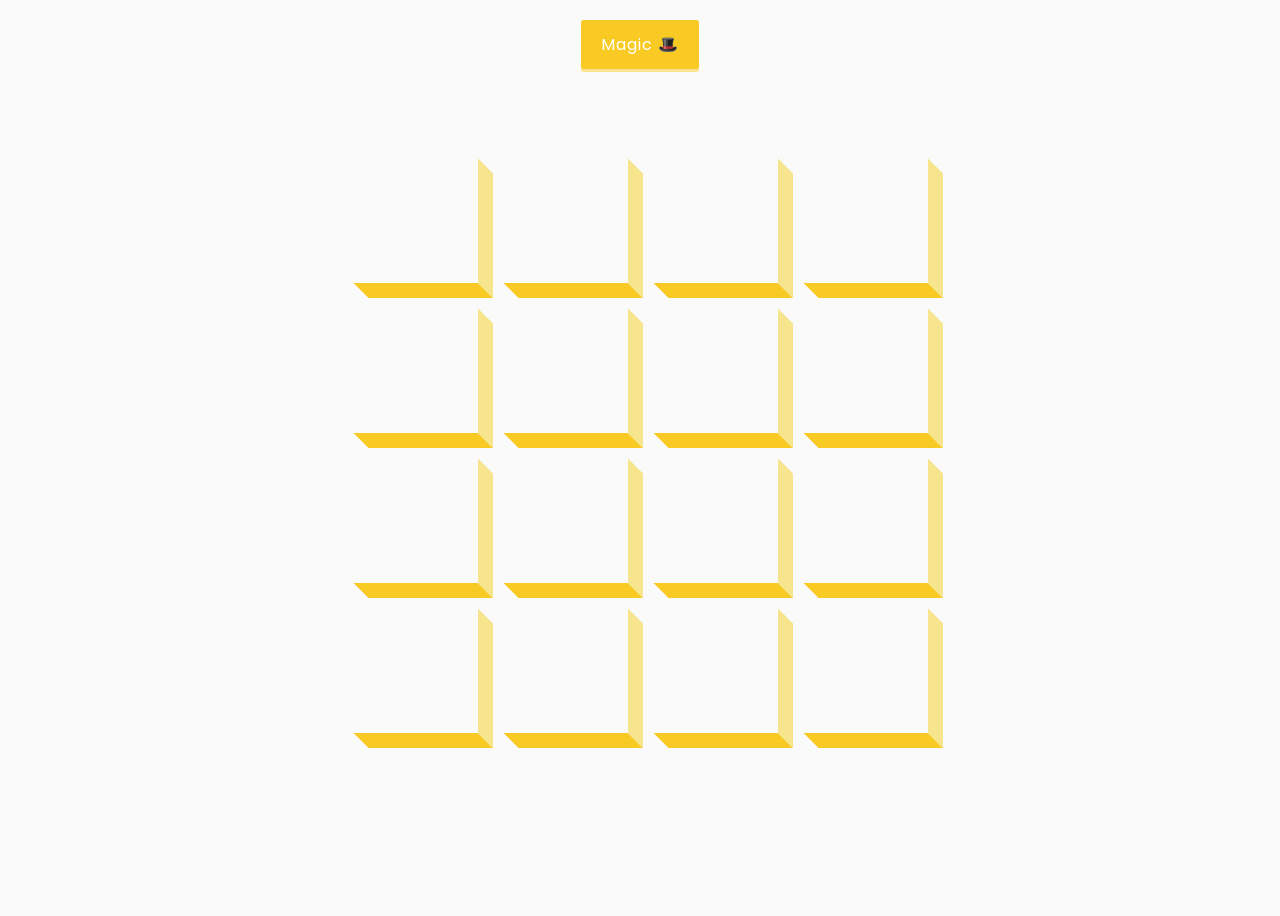
<file: projects/3d-boxes-background/index.html>
<!DOCTYPE html>
<html lang="en">
  <head>
    <meta charset="UTF-8" />
    <meta name="viewport" content="width=device-width, initial-scale=1.0" />
    <link
      rel="stylesheet"
      href="https://cdnjs.cloudflare.com/ajax/libs/font-awesome/5.14.0/css/all.min.css"
      integrity="sha512-1PKOgIY59xJ8Co8+NE6FZ+LOAZKjy+KY8iq0G4B3CyeY6wYHN3yt9PW0XpSriVlkMXe40PTKnXrLnZ9+fkDaog=="
      crossorigin="anonymous"
    />
    <link rel="stylesheet" href="style.css" />
    <title>3D Boxes Background</title>
  </head>
  <body>
    <button id="btn" class="magic">Magic 🎩</button>
    <div id="boxes" class="boxes big"></div>
    <script src="script.js"></script>
  </body>
</html>
</file>
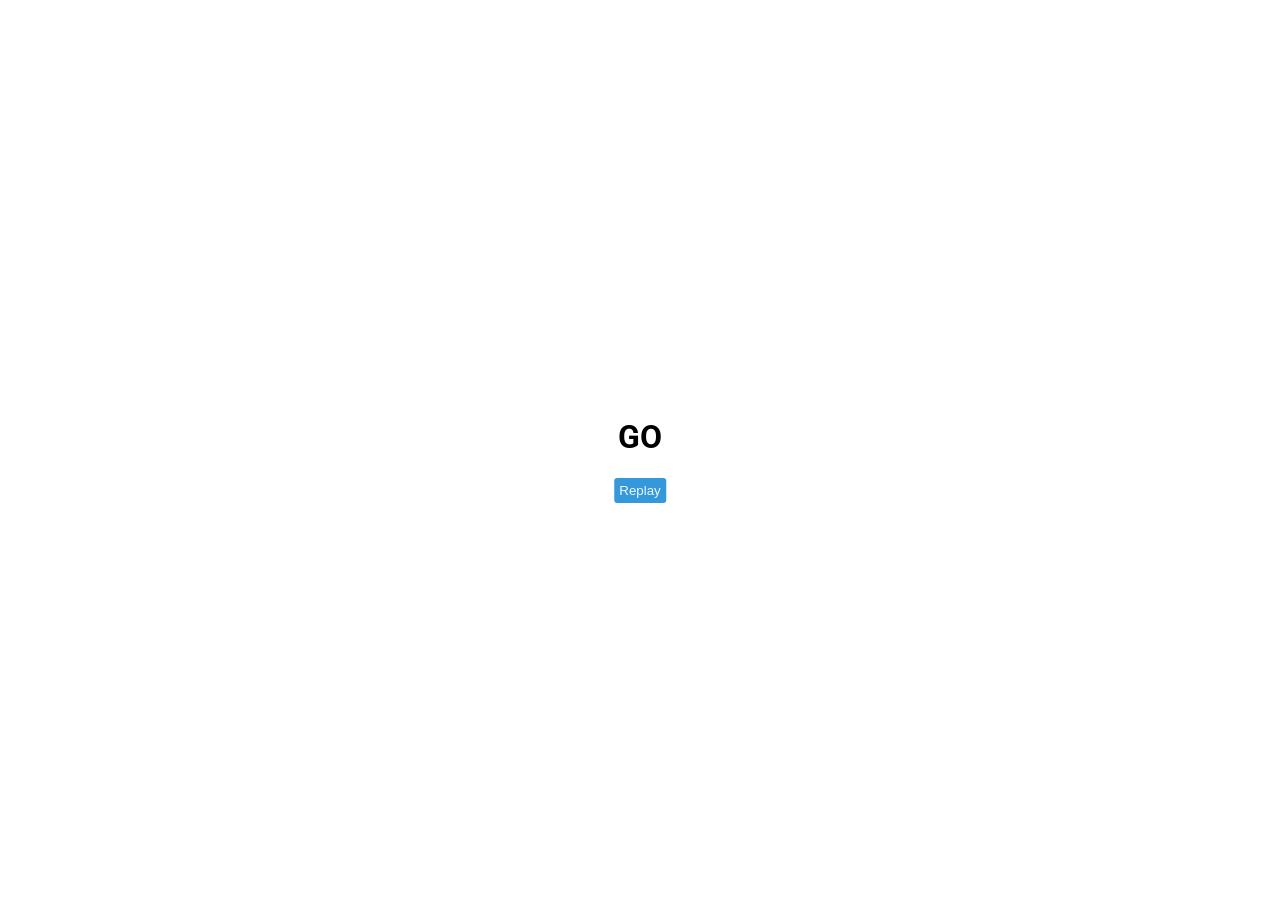
<file: projects/animated-countdown/index.html>
<!DOCTYPE html>
<html lang="en">
  <head>
    <meta charset="UTF-8" />
    <meta name="viewport" content="width=device-width, initial-scale=1.0" />
    <link rel="stylesheet" href="style.css" />
    <title>Animated Countdown</title>
  </head>
  <body>
    <div class="counter">
      <div class="nums">
        <span class="in">3</span>
        <span>2</span>
        <span>1</span>
        <span>0</span>
      </div>
      <h4>Get Ready</h4>
    </div>

    <div class="final">
      <h1>GO</h1>
      <button id="replay">
        <span>Replay</span>
      </button>
    </div>
    <script src="script.js"></script>
  </body>
</html>
</file>
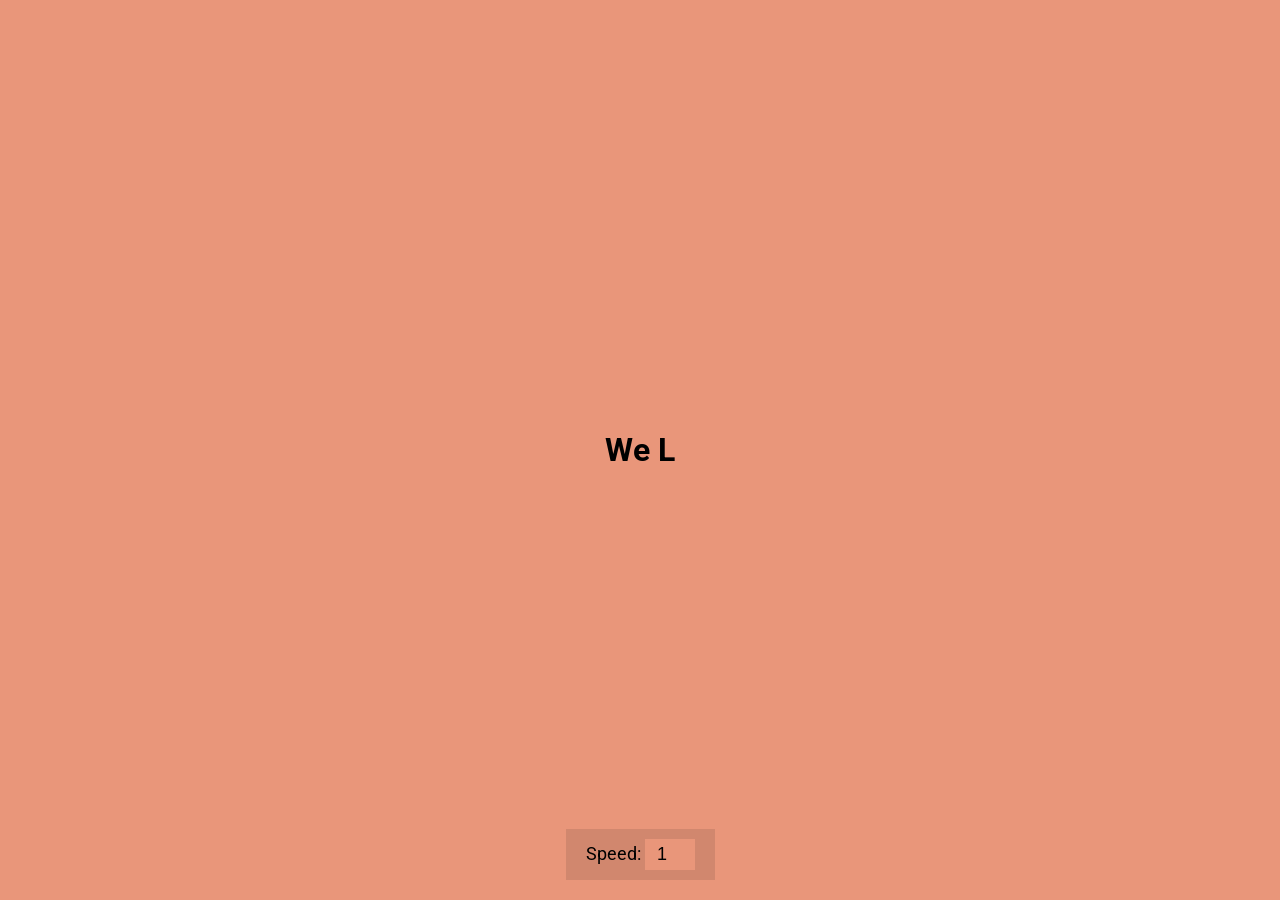
<file: projects/auto-text-effect/index.html>
<!DOCTYPE html>
<html lang="en">
  <head>
    <meta charset="UTF-8" />
    <meta name="viewport" content="width=device-width, initial-scale=1.0" />
    <link rel="stylesheet" href="style.css" />
    <title>Auto Text Effect</title>
  </head>
  <body>
    <h1 id="text">Starting...</h1>

    <div>
      <label for="speed">Speed:</label>
      <input type="number" name="speed" id="speed" value="1" min="1" max="10" step="1">
    </div>

    <script src="script.js"></script>
  </body>
</html>
</file>
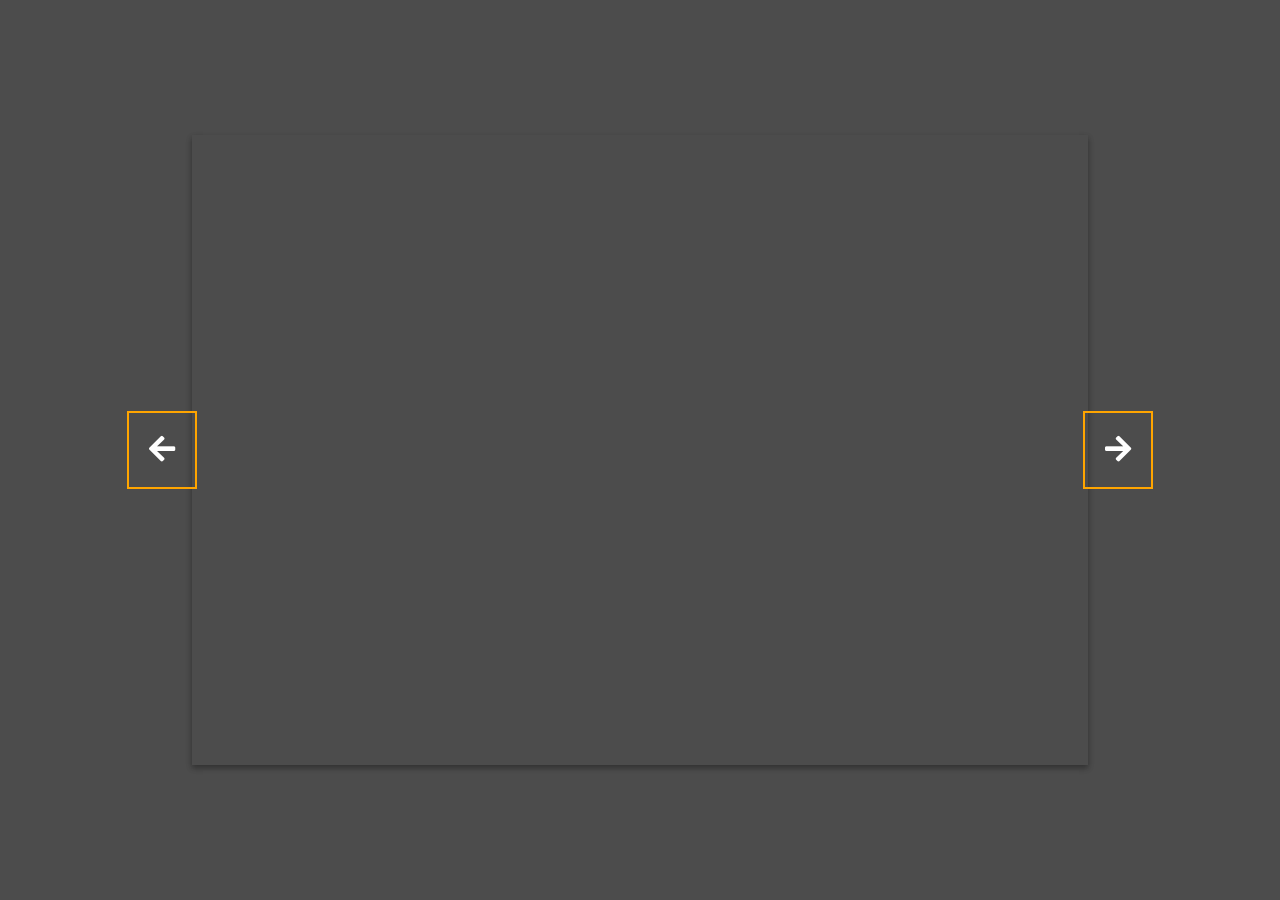
<file: projects/background-slider/index.html>
<!DOCTYPE html>
<html lang="en">
  <head>
    <meta charset="UTF-8" />
    <meta name="viewport" content="width=device-width, initial-scale=1.0" />
    <link
      rel="stylesheet"
      href="https://cdnjs.cloudflare.com/ajax/libs/font-awesome/5.14.0/css/all.min.css"
      integrity="sha512-1PKOgIY59xJ8Co8+NE6FZ+LOAZKjy+KY8iq0G4B3CyeY6wYHN3yt9PW0XpSriVlkMXe40PTKnXrLnZ9+fkDaog=="
      crossorigin="anonymous"
    />
    <link rel="stylesheet" href="style.css" />
    <title>Background Slider</title>
  </head>
  <body>
    <div class="slider-container">
      <div
        class="slide active"
        style="
          background-image: url('https://images.unsplash.com/photo-1549880338-65ddcdfd017b?ixlib=rb-1.2.1&ixid=eyJhcHBfaWQiOjEyMDd9&auto=format&fit=crop&w=2100&q=80');
        "
      ></div>
      <div
        class="slide"
        style="
          background-image: url('https://images.unsplash.com/photo-1511593358241-7eea1f3c84e5?ixlib=rb-1.2.1&ixid=eyJhcHBfaWQiOjEyMDd9&auto=format&fit=crop&w=1934&q=80');
        "
      ></div>

      <div
        class="slide"
        style="
          background-image: url('https://images.unsplash.com/photo-1495467033336-2effd8753d51?ixlib=rb-1.2.1&ixid=eyJhcHBfaWQiOjEyMDd9&auto=format&fit=crop&w=2100&q=80');
        "
      ></div>

      <div
        class="slide"
        style="
          background-image: url('https://images.unsplash.com/photo-1522735338363-cc7313be0ae0?ixlib=rb-1.2.1&ixid=eyJhcHBfaWQiOjEyMDd9&auto=format&fit=crop&w=2689&q=80');
        "
      ></div>

      <div
        class="slide"
        style="
          background-image: url('https://images.unsplash.com/photo-1559087867-ce4c91325525?ixlib=rb-1.2.1&ixid=eyJhcHBfaWQiOjEyMDd9&auto=format&fit=crop&w=2100&q=80');
        "
      ></div>

      <button class="arrow left-arrow" id="left">
        <i class="fas fa-arrow-left"></i>
      </button>

      <button class="arrow right-arrow" id="right">
        <i class="fas fa-arrow-right"></i>
      </button>
    </div>
    <script src="script.js"></script>
  </body>
</html>
</file>
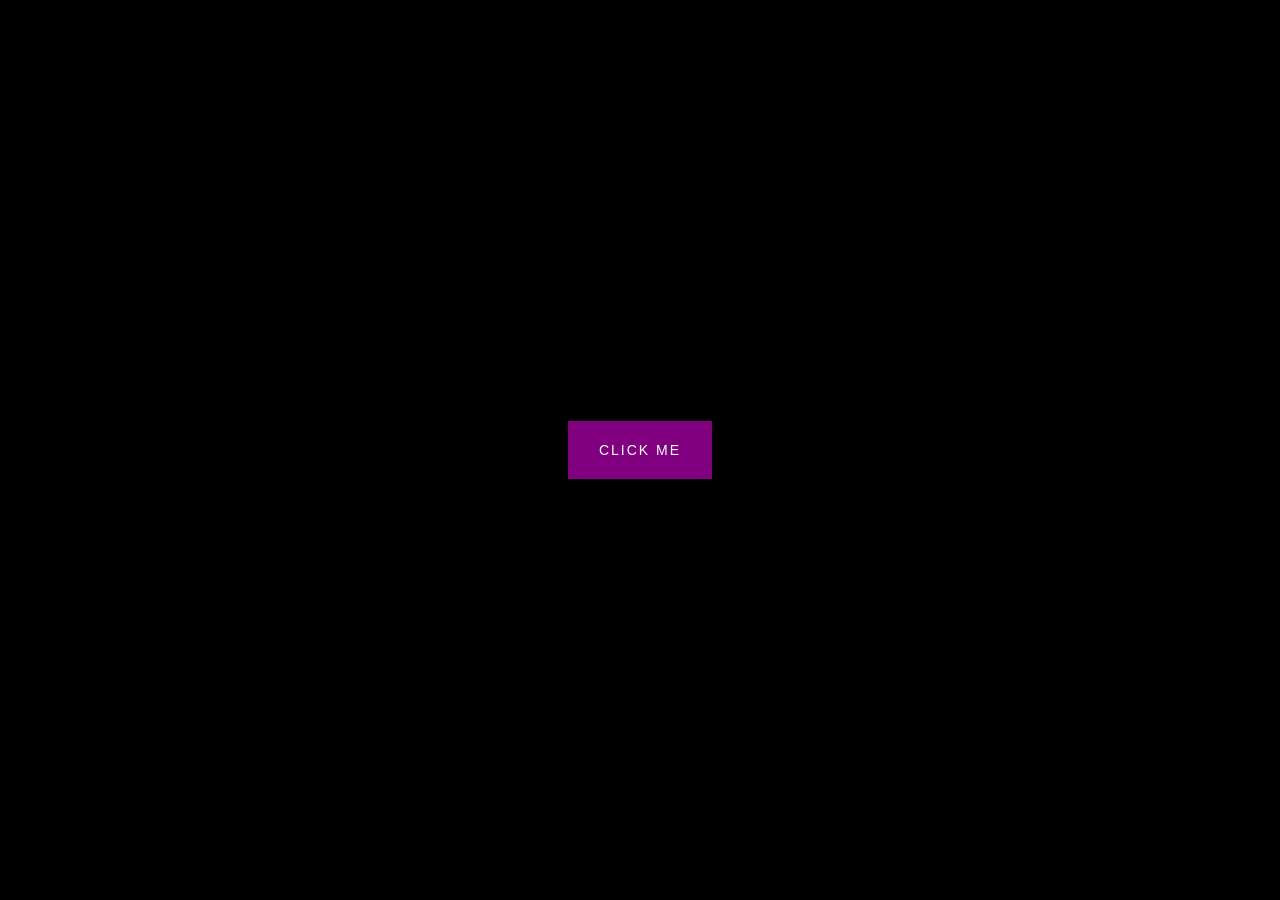
<file: projects/button-ripple-effect/index.html>
<!DOCTYPE html>
<html lang="en">
  <head>
    <meta charset="UTF-8" />
    <meta name="viewport" content="width=device-width, initial-scale=1.0" />
    <link rel="stylesheet" href="style.css" />
    <title>Button Ripple Effect</title>
  </head>
  <body>
    <button class="ripple">Click Me</button>
    <script src="script.js"></script>
  </body>
</html>
</file>
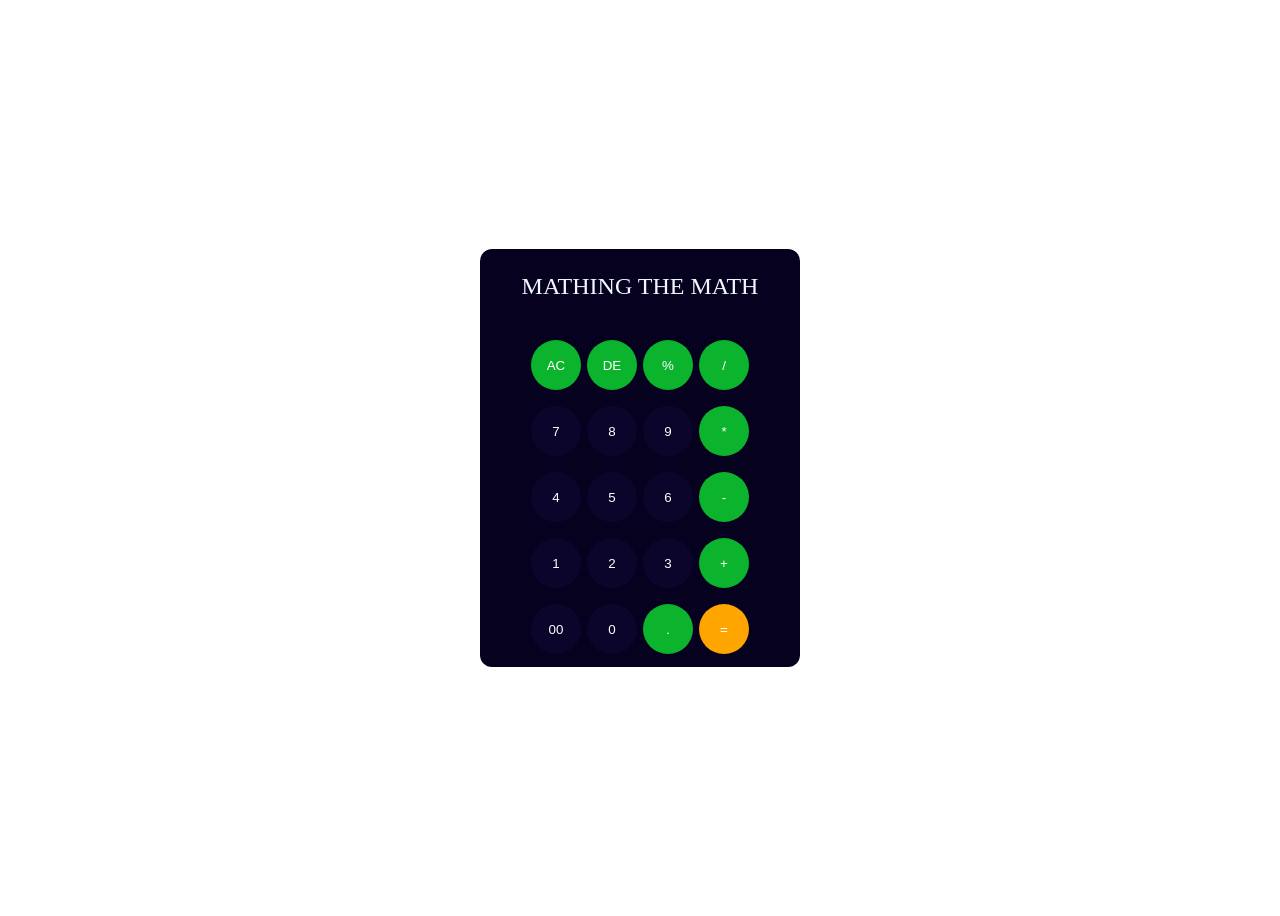
<file: projects/calculator/index.html>
<!DOCTYPE html>
<html lang="en">
  <head>
    <meta charset="UTF-8" />
    <meta http-equiv="X-UA-Compatible" content="IE=edge" />
    <meta name="viewport" content="width=device-width, initial-scale=1.0" />
    <title>calc</title>
    <link rel="stylesheet" href="style.css" />
    <script src="app.js" defer></script>
  </head>
  <body>
    <div class="welcome">
        <h1></h1>
    </div>
    <div class="container">
      <div class="calculator">
        <form action="">
          <div class="disp">
            <input id="input" type="text" name="display" />
          </div>
          <div class="comand">
            <div class="row">
              <input type="button" value="AC" class="but g" />
              <input type="button" value="DE" class="but g" />
              <input type="button" class="but g" value="%" />
              <input type="button" class="but g" value="/" />
            </div>
            <div class="row">
              <input type="button" class="but" value="7" />
              <input type="button" class="but" value="8" />
              <input type="button" class="but" value="9" />
              <input type="button" class="but g" value="*" />
            </div>
            <div class="row">
              <input type="button" class="but" value="4" />
              <input type="button" class="but" value="5" />
              <input type="button" class="but" value="6" />
              <input type="button" class="but g" value="-" />
            </div>
            <div class="row">
              <input type="button" class="but" value="1" />
              <input type="button" class="but" value="2" />
              <input type="button" class="but" value="3" />
              <input type="button" class="but g" value="+" />
            </div>
            <div class="row">
              <input type="button" class="but" value="00" />
              <input type="button" class="but" value="0" />
              <input type="button" class="but g" value="." />
              <input id="eval" type="button" value="=" class="but" />
            </div>
          </div>
        </form>
      </div>
    </div>
  </body>
</html>
</file>
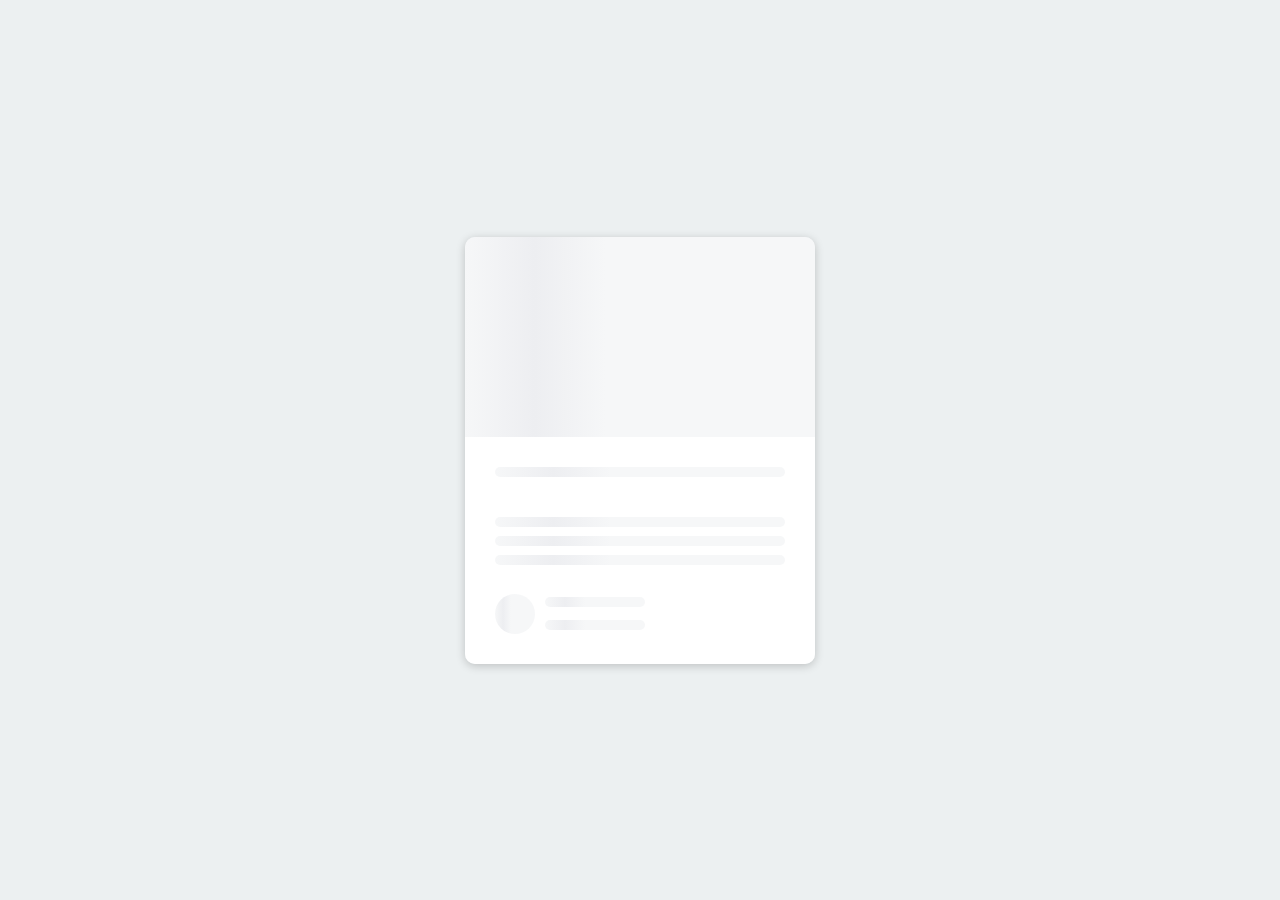
<file: projects/content-placeholder/index.html>
<!DOCTYPE html>
<html lang="en">
  <head>
    <meta charset="UTF-8" />
    <meta name="viewport" content="width=device-width, initial-scale=1.0" />
    <link rel="stylesheet" href="style.css" />
    <title>Content Placeholder</title>
  </head>
  <body>
    <div class="card">
      <div class="card-header animated-bg" id="header">&nbsp;</div>

      <div class="card-content">
        <h3 class="card-title animated-bg animated-bg-text" id="title">
          &nbsp;
        </h3>
        <p class="card-excerpt" id="excerpt">
          &nbsp;
          <span class="animated-bg animated-bg-text">&nbsp;</span>
          <span class="animated-bg animated-bg-text">&nbsp;</span>
          <span class="animated-bg animated-bg-text">&nbsp;</span>
        </p>
        <div class="author">
          <div class="profile-img animated-bg" id="profile_img">&nbsp;</div>
          <div class="author-info">
            <strong class="animated-bg animated-bg-text" id="name"
              >&nbsp;</strong
            >
            <small class="animated-bg animated-bg-text" id="date">&nbsp;</small>
          </div>
        </div>
      </div>
    </div>

    <script src="script.js"></script>
  </body>
</html>
</file>
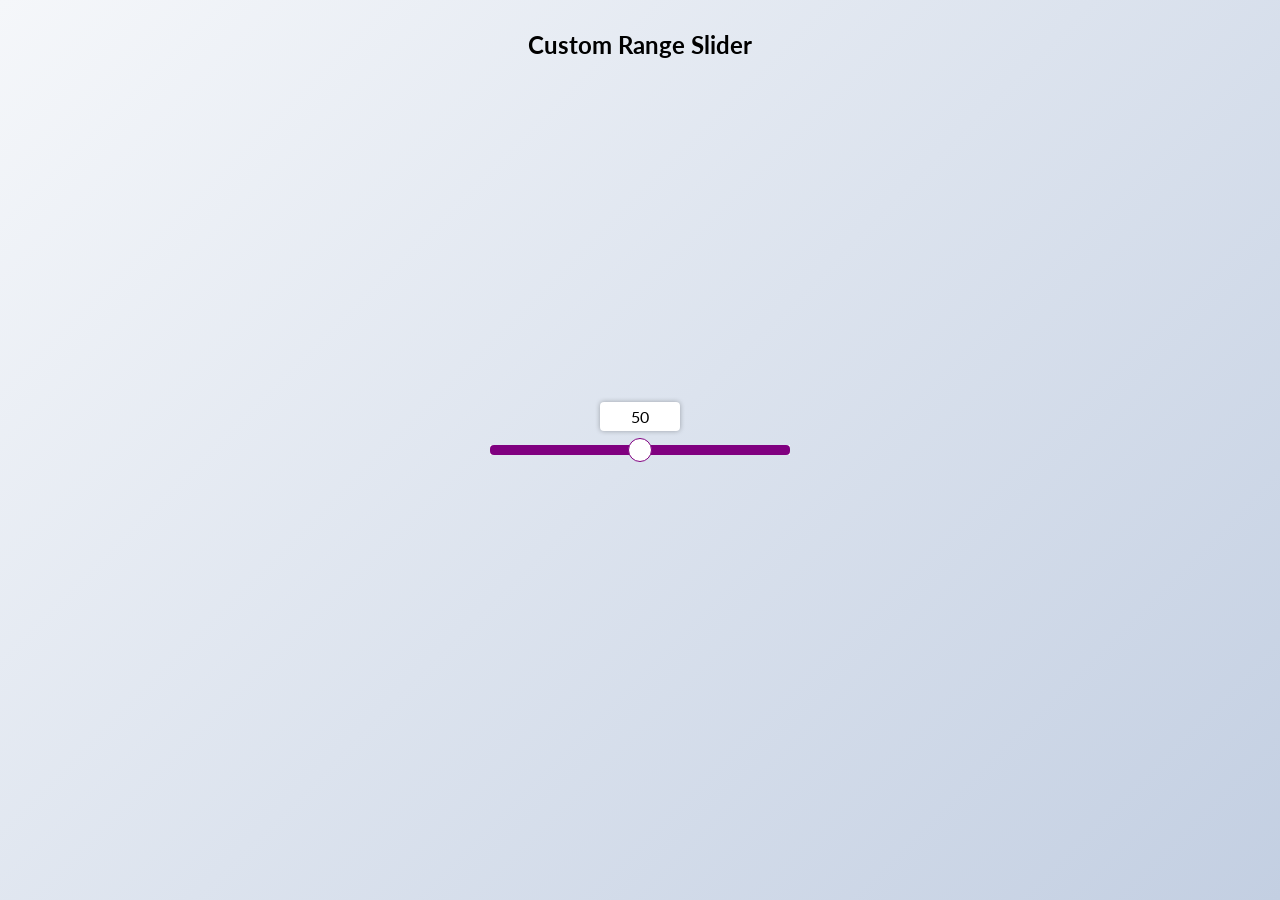
<file: projects/custom-range-slider/index.html>
<!DOCTYPE html>
<html lang="en">
  <head>
    <meta charset="UTF-8" />
    <meta name="viewport" content="width=device-width, initial-scale=1.0" />
    <link rel="stylesheet" href="style.css" />
    <title>Custom Range Slider</title>
  </head>
  <body>
    <h2>Custom Range Slider</h2>
    <div class="range-container">
      <input type="range" id="range" min="0" max="100">
      <label for="range">50</label>
    </div>

    <script src="script.js"></script>
  </body>
</html>
</file>
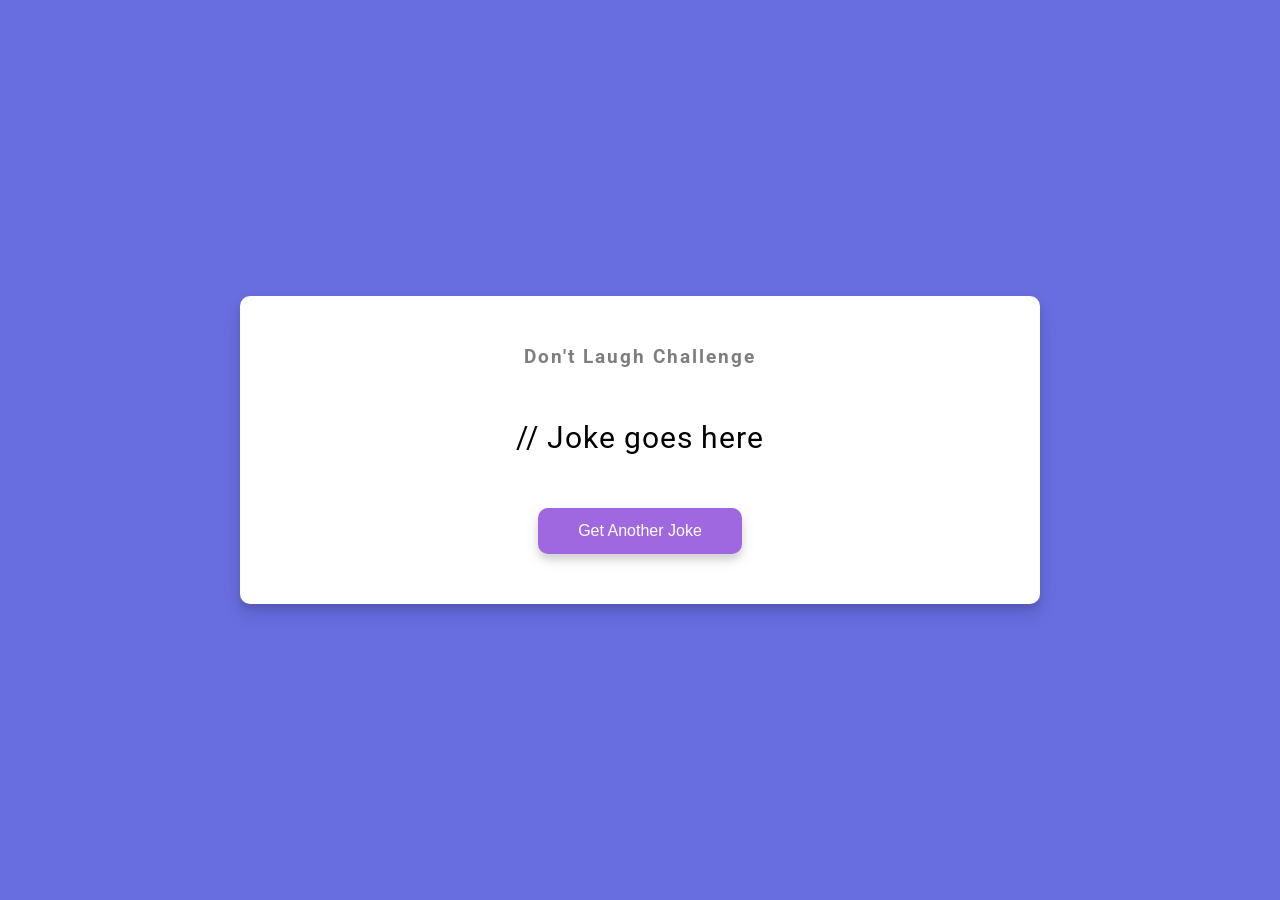
<file: projects/dad-jokes/index.html>
<!DOCTYPE html>
<html lang="en">
  <head>
    <meta charset="UTF-8" />
    <meta name="viewport" content="width=device-width, initial-scale=1.0" />
    <link rel="stylesheet" href="style.css" />
    <title>Dad Jokes</title>
  </head>
  <body>
    <div class="container">
      <h3>Don't Laugh Challenge</h3>
      <div id="joke" class="joke">// Joke goes here</div>
      <button id="jokeBtn" class="btn">Get Another Joke</button>
    </div>
    <script src="script.js"></script>
  </body>
</html>
</file>
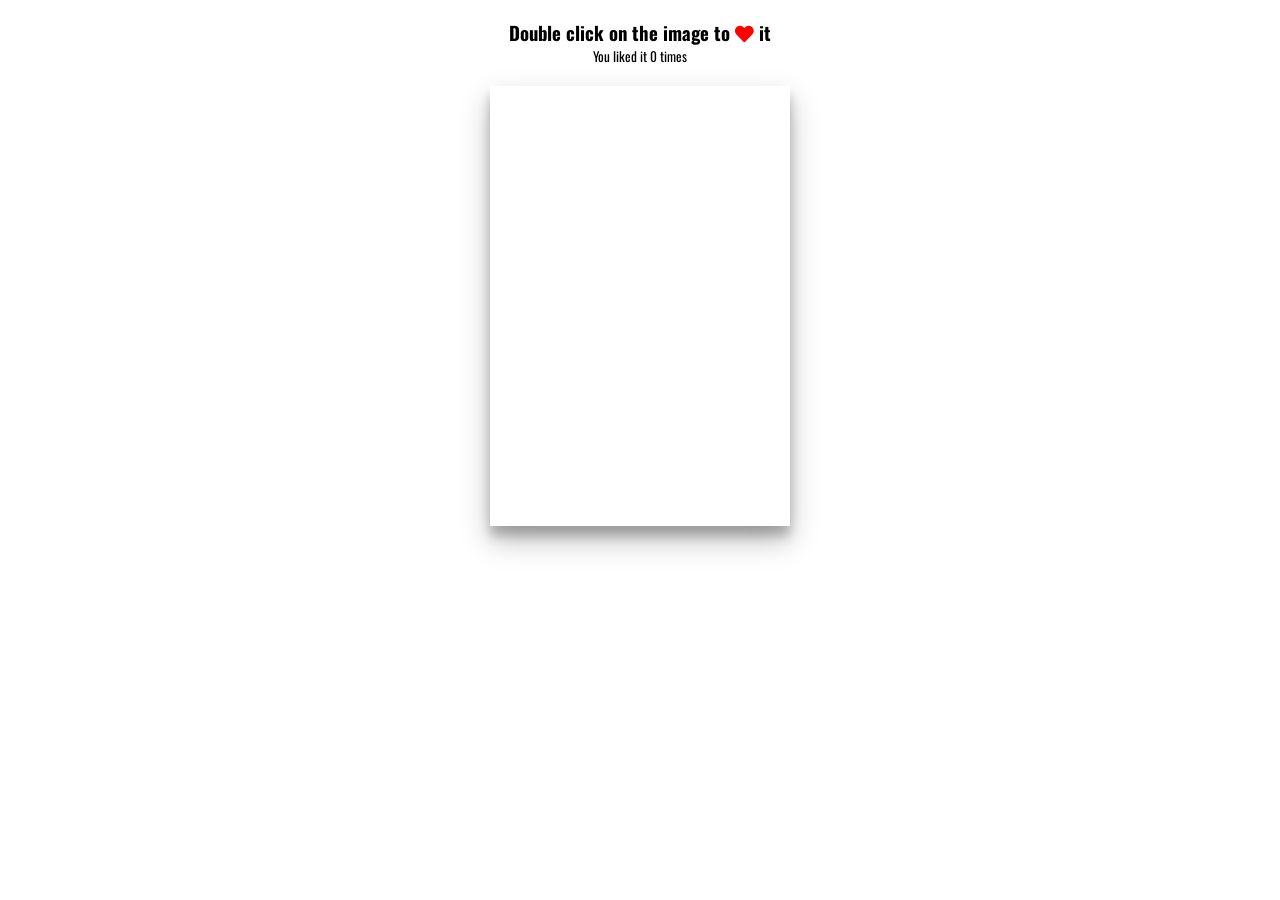
<file: projects/double-click-heart/index.html>
<!DOCTYPE html>
<html lang="en">
  <head>
    <meta charset="UTF-8" />
    <meta name="viewport" content="width=device-width, initial-scale=1.0" />
    <link rel="stylesheet" href="https://cdnjs.cloudflare.com/ajax/libs/font-awesome/5.14.0/css/all.min.css" integrity="sha512-1PKOgIY59xJ8Co8+NE6FZ+LOAZKjy+KY8iq0G4B3CyeY6wYHN3yt9PW0XpSriVlkMXe40PTKnXrLnZ9+fkDaog==" crossorigin="anonymous" />
    <link rel="stylesheet" href="style.css" />
    <title>Double Click Heart</title>
  </head>
  <body>
    <h3>Double click on the image to <i class="fas fa-heart"></i> it</h3>
    <small>You liked it <span id="times">0</span> times</small>

    <div class="loveMe"></div>

    <script src="script.js"></script>
  </body>
</html>
</file>
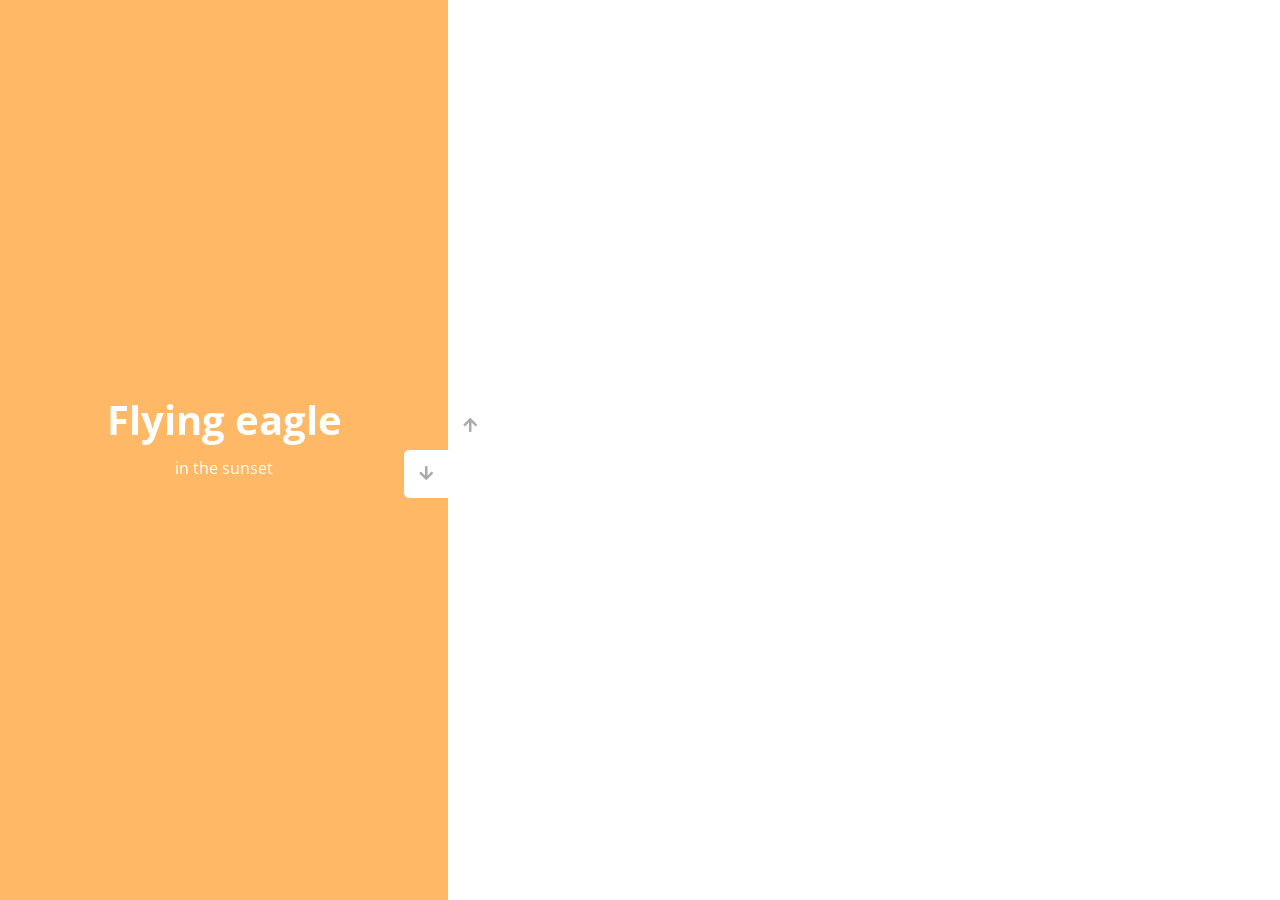
<file: projects/double-vertical-slider/index.html>
<!DOCTYPE html>
<html lang="en">
  <head>
    <meta charset="UTF-8" />
    <meta name="viewport" content="width=device-width, initial-scale=1.0" />
    <link rel="stylesheet" href="https://cdnjs.cloudflare.com/ajax/libs/font-awesome/5.15.1/css/all.min.css" />
    <link rel="stylesheet" href="style.css" />
    <title>Vertical Slider</title>
  </head>
  <body>
    <div class="slider-container">
      <div class="left-slide">
        <div style="background-color: #FD3555">
          <h1>Nature flower</h1>
          <p>all in pink</p>
        </div>
        <div style="background-color: #2A86BA">
          <h1>Bluuue Sky</h1>
          <p>with it's mountains</p>
        </div>
        <div style="background-color: #252E33">
          <h1>Lonely castle</h1>
          <p>in the wilderness</p>
        </div>
        <div style="background-color: #FFB866">
          <h1>Flying eagle</h1>
          <p>in the sunset</p>
        </div>
      </div>
      <div class="right-slide">
        <div style="background-image: url('https://images.unsplash.com/photo-1508768787810-6adc1f613514?ixlib=rb-0.3.5&ixid=eyJhcHBfaWQiOjEyMDd9&s=e27f6661df21ed17ab5355b28af8df4e&auto=format&fit=crop&w=1350&q=80')"></div>
        <div style="background-image: url('https://images.unsplash.com/photo-1519981593452-666cf05569a9?ixlib=rb-0.3.5&ixid=eyJhcHBfaWQiOjEyMDd9&s=90ed8055f06493290dad8da9584a13f7&auto=format&fit=crop&w=715&q=80')"></div>
        <div style="background-image: url('https://images.unsplash.com/photo-1486899430790-61dbf6f6d98b?ixlib=rb-0.3.5&ixid=eyJhcHBfaWQiOjEyMDd9&s=8ecdee5d1b3ed78ff16053b0227874a2&auto=format&fit=crop&w=1002&q=80')"></div>
        <div style="background-image: url('https://images.unsplash.com/photo-1510942201312-84e7962f6dbb?ixlib=rb-0.3.5&ixid=eyJhcHBfaWQiOjEyMDd9&s=da4ca7a78004349f1b63f257e50e4360&auto=format&fit=crop&w=1050&q=80')"></div>
      </div>
      <div class="action-buttons">
        <button class="down-button">
          <i class="fas fa-arrow-down"></i>
        </button>
        <button class="up-button">
          <i class="fas fa-arrow-up"></i>
        </button>
      </div>
    </div>

    <script src="script.js"></script>
  </body>
</html>
</file>
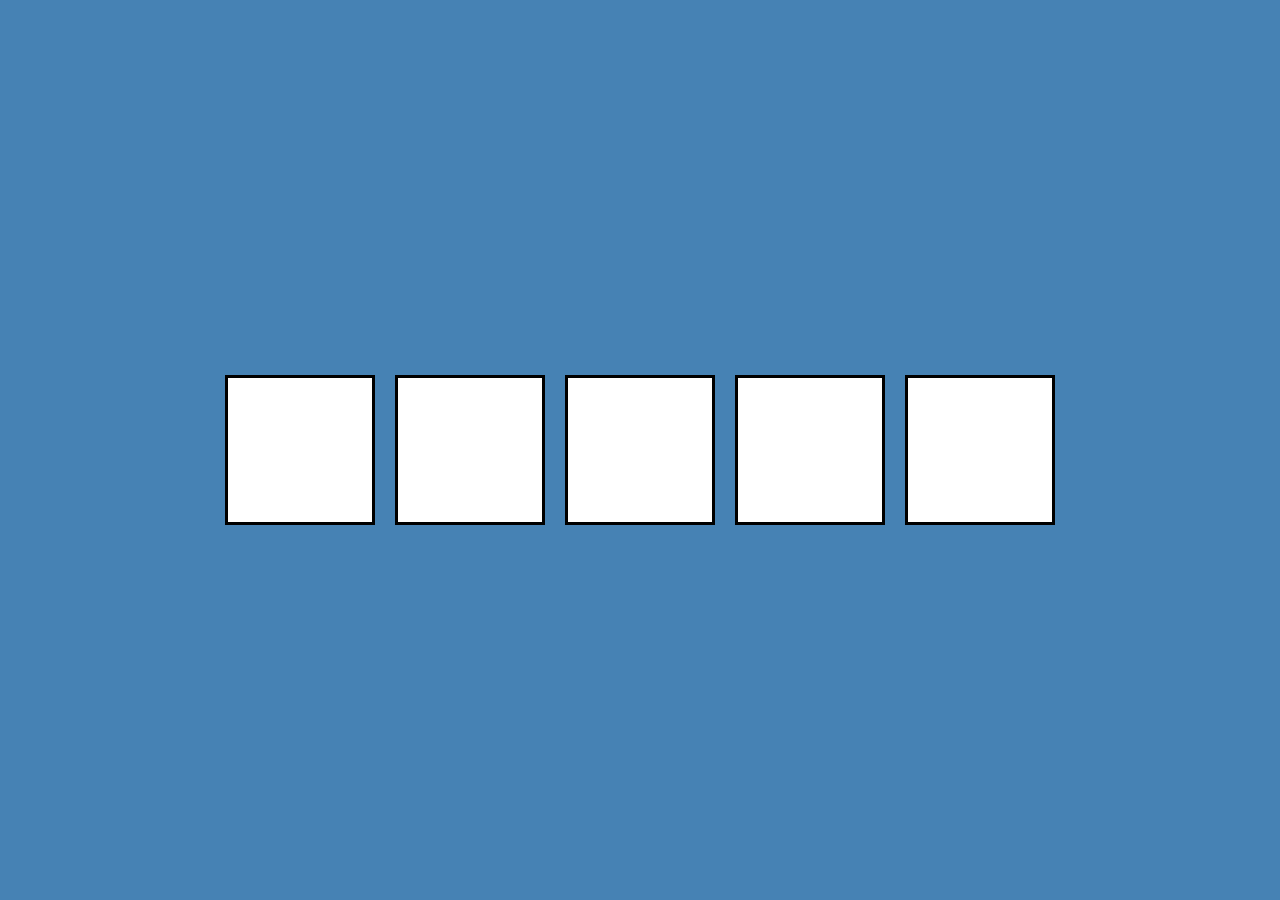
<file: projects/drag-n-drop/index.html>
<!DOCTYPE html>
<html lang="en">
  <head>
    <meta charset="UTF-8" />
    <meta name="viewport" content="width=device-width, initial-scale=1.0" />
    <link rel="stylesheet" href="style.css" />
    <title>Drag N Drop</title>
  </head>
  <body>
    <div class="empty">
      <div class="fill" draggable="true"></div>
    </div>
    <div class="empty"></div>
    <div class="empty"></div>
    <div class="empty"></div>
    <div class="empty"></div>

    <script src="script.js"></script>
  </body>
</html>
</file>
<file: projects/3d-boxes-background/style.css>
@import url('https://fonts.googleapis.com/css2?family=Roboto:wght@400;700&display=swap');
@import url('https://fonts.googleapis.com/css2?family=Poppins&display=swap');

* {
  box-sizing: border-box;
}

body {
  background-color: #fafafa;
  font-family: 'Roboto', sans-serif;
  display: flex;
  flex-direction: column;
  align-items: center;
  justify-content: center;
  height: 100vh;
  overflow: hidden;
}

.magic {
  background-color: #f9ca24;
  color: #fff;
  font-family: 'Poppins', sans-serif;
  border: 0;
  border-radius: 3px;
  font-size: 16px;
  padding: 12px 20px;
  cursor: pointer;
  position: fixed;
  top: 20px;
  letter-spacing: 1px;
  box-shadow: 0 3px rgba(249, 202, 36, 0.5);
  z-index: 100;
}

.magic:focus {
  outline: none;
}

.magic:active {
  box-shadow: none;
  transform: translateY(2px);
}

.boxes {
  display: flex;
  flex-wrap: wrap;
  justify-content: space-around;
  height: 500px;
  width: 500px;
  position: relative;
  transition: 0.4s ease;
}

.boxes.big {
  width: 600px;
  height: 600px;
}

.boxes.big .box {
  transform: rotateZ(360deg);
}

.box {
  background-image: url('https://media.giphy.com/media/EZqwsBSPlvSda/giphy.gif');
  background-repeat: no-repeat;
  background-size: 500px 500px;
  position: relative;
  height: 125px;
  width: 125px;
  transition: 0.4s ease;
}

.box::after {
  content: '';
  background-color: #f6e58d;
  position: absolute;
  top: 8px;
  right: -15px;
  height: 100%;
  width: 15px;
  transform: skewY(45deg);
}

.box::before {
  content: '';
  background-color: #f9ca24;
  position: absolute;
  bottom: -15px;
  left: 8px;
  height: 15px;
  width: 100%;
  transform: skewX(45deg);
}
</file>
<file: projects/animated-countdown/style.css>
@import url('https://fonts.googleapis.com/css2?family=Roboto:wght@400;700&display=swap');

* {
  box-sizing: border-box;
}

body {
  font-family: 'Roboto', sans-serif;
  margin: 0;
  height: 100vh;
  overflow: hidden;
}

h4 {
  font-size: 20px;
  margin: 5px;
  text-transform: uppercase;
}

.counter {
  position: fixed;
  top: 50%;
  left: 50%;
  transform: translate(-50%, -50%);
  text-align: center;
}

.counter.hide {
  transform: translate(-50%, -50%) scale(0);
  animation: hide 0.2s ease-out;
}

@keyframes hide {
  0% {
    transform: translate(-50%, -50%) scale(1);
  }

  100% {
    transform: translate(-50%, -50%) scale(0);
  }
}

.final {
  position: fixed;
  top: 50%;
  left: 50%;
  transform: translate(-50%, -50%) scale(0);
  text-align: center;
}

.final.show {
  transform: translate(-50%, -50%) scale(1);
  animation: show 0.2s ease-out;
}

@keyframes show {
  0% {
    transform: translate(-50%, -50%) scale(0);
  }

  30% {
    transform: translate(-50%, -50%) scale(1.4);
  }

  100% {
    transform: translate(-50%, -50%) scale(1);
  }
}

.nums {
  color: #3498db;
  font-size: 50px;
  position: relative;
  overflow: hidden;
  width: 250px;
  height: 50px;
}

.nums span {
  position: absolute;
  top: 50%;
  left: 50%;
  transform: translate(-50%, -50%) rotate(120deg);
  transform-origin: bottom center;
}

.nums span.in {
  transform: translate(-50%, -50%) rotate(0deg);
  animation: goIn 0.5s ease-in-out;
}

.nums span.out {
  animation: goOut 0.5s ease-in-out;
}

@keyframes goIn {
  0% {
    transform: translate(-50%, -50%) rotate(120deg);
  }

  30% {
    transform: translate(-50%, -50%) rotate(-20deg);
  }

  60% {
    transform: translate(-50%, -50%) rotate(10deg);
  }

  100% {
    transform: translate(-50%, -50%) rotate(0deg);
  }
}

@keyframes goOut {
  0% {
    transform: translate(-50%, -50%) rotate(0deg);
  }

  60% {
    transform: translate(-50%, -50%) rotate(20deg);
  }

  100% {
    transform: translate(-50%, -50%) rotate(-120deg);
  }
}

#replay{
  background-color: #3498db;
  border-radius: 3px;
  border: none;
  color: aliceblue;
  padding: 5px;
  text-align: center;
  display: inline-block;
  cursor: pointer;
  transition: all 0.3s;
}

#replay span{
  cursor: pointer;
  display: inline-block;
  position: relative;
  transition: 0.3s;
}

#replay span:after{
  content: '\00bb';
  position: absolute;
  opacity: 0;
  top: 0;
  right: -20px;
  transition: 0.5s;
}

#replay:hover span{
  padding-right: 25px;
}

#replay:hover span:after{
  opacity: 1;
  right: 0;
}
</file>
<file: projects/auto-text-effect/style.css>
@import url('https://fonts.googleapis.com/css2?family=Roboto:wght@400;700&display=swap');

* {
  box-sizing: border-box;
}

body {
  background-color: darksalmon;
  font-family: 'Roboto', sans-serif;
  display: flex;
  flex-direction: column;
  align-items: center;
  justify-content: center;
  height: 100vh;
  overflow: hidden;
  margin: 0;
}

div {
  position: absolute;
  bottom: 20px;
  background: rgba(0, 0, 0, 0.1);
  padding: 10px 20px;
  font-size: 18px;
}

input {
  width: 50px;
  padding: 5px;
  font-size: 18px;
  background-color: darksalmon;
  border: none;
  text-align: center;
}

input:focus {
  outline: none;
}
</file>
<file: projects/background-slider/style.css>
@import url('https://fonts.googleapis.com/css2?family=Roboto:wght@400;700&display=swap');

* {
  box-sizing: border-box;
}

body {
  font-family: 'Roboto', sans-serif;
  display: flex;
  flex-direction: column;
  align-items: center;
  justify-content: center;
  height: 100vh;
  overflow: hidden;
  margin: 0;
  background-position: center center;
  background-size: cover;
  transition: 0.4s;
}

body::before {
  content: '';
  position: absolute;
  top: 0;
  left: 0;
  width: 100%;
  height: 100vh;
  background-color: rgba(0, 0, 0, 0.7);
  z-index: -1;
}

.slider-container {
  box-shadow: 0 3px 6px rgba(0, 0, 0, 0.16), 0 3px 6px rgba(0, 0, 0, 0.23);
  height: 70vh;
  width: 70vw;
  position: relative;
  overflow: hidden;
}

.slide {
  opacity: 0;
  height: 100vh;
  width: 100vw;
  background-position: center center;
  background-size: cover;
  position: absolute;
  top: -15vh;
  left: -15vw;
  transition: 0.4s ease;
  z-index: 1;
}

.slide.active {
  opacity: 1;
}

.arrow {
  position: fixed;
  background-color: transparent;
  color: #fff;
  padding: 20px;
  font-size: 30px;
  border: 2px solid orange;
  top: 50%;
  transform: translateY(-50%);
  cursor: pointer;
}

.arrow:focus {
  outline: 0;
}

.left-arrow {
  left: calc(15vw - 65px);
}

.right-arrow {
  right: calc(15vw - 65px);
}
</file>
<file: projects/button-ripple-effect/style.css>
@import url('https://fonts.googleapis.com/css2?family=Roboto:wght@400;700&display=swap');

* {
  box-sizing: border-box;
}

body {
  background-color: #000;
  font-family: 'Roboto', sans-serif;
  display: flex;
  flex-direction: column;
  align-items: center;
  justify-content: center;
  height: 100vh;
  overflow: hidden;
  margin: 0;
}

button {
  background-color: purple;
  color: #fff;
  border: 1px purple solid;
  font-size: 14px;
  text-transform: uppercase;
  letter-spacing: 2px;
  padding: 20px 30px;
  overflow: hidden;
  margin: 10px 0;
  position: relative;
}

button:focus {
  outline: none;
}

button .circle {
  position: absolute;
  background-color: #fff;
  width: 100px;
  height: 100px;
  border-radius: 50%;
  transform: translate(-50%, -50%) scale(0);
  animation: scale 0.5s ease-out;
}

@keyframes scale {
  to {
    transform: translate(-50%, -50%) scale(3);
    opacity: 0;
  }
}
</file>
<file: projects/calculator/style.css>
body {
  display: flex;
  align-items: center;
  justify-content: center;
  font-size: 24px;
}
.container {
  width: 100%;
  height: 100vh;
  /* background: whitesmoke; */
  min-width: 320px;
  display: flex;
  flex-direction: column;
  justify-content: center;
  align-items: center;
}

.calculator {
  padding: auto;
  background: rgb(7, 1, 32);
  border-radius: 0.5em;
  min-width: 320px !important;
  display: flex;
  flex-direction: column;
  align-items: center;
}

.disp {
  width: 100%;
  padding-top: 1em;
}

.disp::before {
  width: 100%;
  text-transform: uppercase;
  /* background: rgb(29, 7, 117); */
  content: " mathing the math";
  color: aliceblue;
  display: flex;
  justify-content: space-around;
  text-align: right;
}
#input {
  border: 1px none red;
  width: 100%;
  background: transparent;
  align-self: left;
  color: white;
  text-align: right;
}

.row {
  display: flex;
  align-items: center;
  justify-content: center;
  margin: 10px;
  padding: auto;
}

.calculator form .but {
  margin: 3px;
  height: 50px;
  width: 50px;
  border-radius: 50%;
  background: rgb(11, 5, 43);
  border: 1px;
  color: white;
  padding: auto;
}
.calculator form .but:hover {
  box-shadow: 0 0 10px 1px rgba(0, 0, 0, 0.2);
  transition: 300ms;
  border: solid 1px rgb(247, 240, 240);
  background-color: rgba(65, 60, 60, 0.8);
}

.calculator form .but.g {
  /* color: rgb(7, 238, 7); */
  background-color: rgba(14, 224, 49, 0.8);
  font: bold;
  /* font-size: 28px; */
}

.calculator #eval {
  background-color: orange;
  /* width: 90px; */
}
</file>
<file: projects/content-placeholder/style.css>
@import url('https://fonts.googleapis.com/css2?family=Roboto:wght@400;700&display=swap');

* {
  box-sizing: border-box;
}

body {
  background-color: #ecf0f1;
  font-family: 'Roboto', sans-serif;
  display: flex;
  align-items: center;
  justify-content: center;
  height: 100vh;
  overflow: hidden;
  margin: 0;
}

img {
  max-width: 100%;
}

.card {
  box-shadow: 0 2px 10px rgba(0, 0, 0, 0.2);
  border-radius: 10px;
  overflow: hidden;
  width: 350px;
}

.card-header {
  height: 200px;
}

.card-header img {
  object-fit: cover;
  height: 100%;
  width: 100%;
}

.card-content {
  background-color: #fff;
  padding: 30px;
}

.card-title {
  height: 20px;
  margin: 0;
}

.card-excerpt {
  color: #777;
  margin: 10px 0 20px;
}

.author {
  display: flex;
}

.profile-img {
  border-radius: 50%;
  overflow: hidden;
  height: 40px;
  width: 40px;
}

.author-info {
  display: flex;
  flex-direction: column;
  justify-content: space-around;
  margin-left: 10px;
  width: 100px;
}

.author-info small {
  color: #aaa;
  margin-top: 5px;
}

.animated-bg {
  background-image: linear-gradient(
    to right,
    #f6f7f8 0%,
    #edeef1 10%,
    #f6f7f8 20%,
    #f6f7f8 100%
  );
  background-size: 200% 100%;
  animation: bgPos 1s linear infinite;
}

.animated-bg-text {
  border-radius: 50px;
  display: inline-block;
  margin: 0;
  height: 10px;
  width: 100%;
}

@keyframes bgPos {
  0% {
    background-position: 50% 0;
  }

  100% {
    background-position: -150% 0;
  }
}
</file>
<file: projects/custom-range-slider/style.css>
@import url('https://fonts.googleapis.com/css?family=Lato&display=swap');

* {
  box-sizing: border-box;
}

body {
  background-image: linear-gradient(135deg, #f5f7fa 0%, #c3cfe2 100%);
  font-family: 'Lato', sans-serif;
  display: flex;
  flex-direction: column;
  align-items: center;
  justify-content: center;
  height: 100vh;
  overflow: hidden;
  margin: 0;
}

h2 {
  position: absolute;
  top: 10px;
}

.range-container {
  position: relative;
}

input[type='range'] {
  width: 300px;
  margin: 18px 0;
  -webkit-appearance: none;
}

input[type='range']:focus {
  outline: none;
}

input[type='range'] + label {
  background-color: #fff;
  position: absolute;
  top: -25px;
  left: 110px;
  width: 80px;
  padding: 5px 0;
  text-align: center;
  border-radius: 4px;
  box-shadow: 0 0 5px rgba(0, 0, 0, 0.3);
}

/* Chrome & Safari */
input[type='range']::-webkit-slider-runnable-track {
  background: purple;
  border-radius: 4px;
  width: 100%;
  height: 10px;
  cursor: pointer;
}

input[type='range']::-webkit-slider-thumb {
  -webkit-appearance: none;
  height: 24px;
  width: 24px;
  background: #fff;
  border-radius: 50%;
  border: 1px solid purple;
  margin-top: -7px;
  cursor: pointer;
}

/* Firefox */
input[type='range']::-moz-range-track {
  background: purple;
  border-radius: 4px;
  width: 100%;
  height: 13px;
  cursor: pointer;
}

input[type='range']::-moz-range-thumb {
  -webkit-appearance: none;
  height: 24px;
  width: 24px;
  background: #fff;
  border-radius: 50%;
  border: 1px solid purple;
  margin-top: -7px;
  cursor: pointer;
}

/* IE */
input[type='range']::-ms-track {
  background: purple;
  border-radius: 4px;
  width: 100%;
  height: 13px;
  cursor: pointer;
}

input[type='range']::-ms-thumb {
  -webkit-appearance: none;
  height: 24px;
  width: 24px;
  background: #fff;
  border-radius: 50%;
  border: 1px solid purple;
  margin-top: -7px;
  cursor: pointer;
}
</file>
<file: projects/dad-jokes/style.css>
@import url('https://fonts.googleapis.com/css2?family=Roboto:wght@400;700&display=swap');

* {
  box-sizing: border-box;
}

body {
  background-color: #686de0;
  font-family: 'Roboto', sans-serif;
  display: flex;
  flex-direction: column;
  align-items: center;
  justify-content: center;
  height: 100vh;
  overflow: hidden;
  margin: 0;
  padding: 20px;
}

.container {
  background-color: #fff;
  border-radius: 10px;
  box-shadow: 0 10px 20px rgba(0, 0, 0, 0.1), 0 6px 6px rgba(0, 0, 0, 0.1);
  padding: 50px 20px;
  text-align: center;
  max-width: 100%;
  width: 800px;
}

h3 {
  margin: 0;
  opacity: 0.5;
  letter-spacing: 2px;
}

.joke {
  font-size: 30px;
  letter-spacing: 1px;
  line-height: 40px;
  margin: 50px auto;
  max-width: 600px;
}

.btn {
  background-color: #9f68e0;
  color: #fff;
  border: 0;
  border-radius: 10px;
  box-shadow: 0 5px 15px rgba(0, 0, 0, 0.1), 0 6px 6px rgba(0, 0, 0, 0.1);
  padding: 14px 40px;
  font-size: 16px;
  cursor: pointer;
}

.btn:active {
  transform: scale(0.98);
}

.btn:focus {
  outline: 0;
}
</file>
<file: projects/double-click-heart/style.css>
@import url('https://fonts.googleapis.com/css?family=Oswald');

* {
  box-sizing: border-box;
}

body {
  font-family: 'Oswald', sans-serif;
  text-align: center;
  overflow: hidden;
  margin: 0;
}

h3 {
  margin-bottom: 0;
  text-align: center;
}

small {
  display: block;
  margin-bottom: 20px;
  text-align: center;
}

.fa-heart {
  color: red;
}

.loveMe {
  height: 440px;
  width: 300px;
  background: url('https://images.unsplash.com/photo-1504215680853-026ed2a45def?ixlib=rb-1.2.1&ixid=eyJhcHBfaWQiOjEyMDd9&auto=format&fit=crop&w=334&q=80')
    no-repeat center center/cover;
  margin: auto;
  cursor: pointer;
  max-width: 100%;
  position: relative;
  box-shadow: 0 14px 28px rgba(0, 0, 0, 0.25), 0 10px 10px rgba(0, 0, 0, 0.22);
  overflow: hidden;
}

.loveMe .fa-heart {
  position: absolute;
  animation: grow 0.6s linear;
  transform: translate(-50%, -50%) scale(0);
}

@keyframes grow {
  to {
    transform: translate(-50%, -50%) scale(10);
    opacity: 0;
  }
}
</file>
<file: projects/double-vertical-slider/style.css>
@import url('https://fonts.googleapis.com/css?family=Open+Sans');

* {
  box-sizing: border-box;
  margin: 0;
  padding: 0;
}

body {
  font-family: 'Open Sans', sans-serif;
  height: 100vh;
}

.slider-container {
  position: relative;
  overflow: hidden;
  width: 100vw;
  height: 100vh;
}

.left-slide {
  height: 100%;
  width: 35%;
  position: absolute;
  top: 0;
  left: 0;
  transition: transform 0.5s ease-in-out;
}

.left-slide > div {
  height: 100%;
  width: 100%;
  display: flex;
  flex-direction: column;
  align-items: center;
  justify-content: center;
  color: #fff;
}

.left-slide h1 {
  font-size: 40px;
  margin-bottom: 10px;
  margin-top: -30px;
}

.right-slide {
  height: 100%;
  position: absolute;
  top: 0;
  left: 35%;
  width: 65%;
  transition: transform 0.5s ease-in-out;
}

.right-slide > div {
  background-repeat: no-repeat;
  background-size: cover;
  background-position: center center;
  height: 100%;
  width: 100%;
}

button {
  background-color: #fff;
  border: none;
  color: #aaa;
  cursor: pointer;
  font-size: 16px;
  padding: 15px;
}

button:hover {
  color: #222;
}

button:focus {
  outline: none;
}

.slider-container .action-buttons button {
  position: absolute;
  left: 35%;
  top: 50%;
  z-index: 100;
}

.slider-container .action-buttons .down-button {
  transform: translateX(-100%);
  border-top-left-radius: 5px;
  border-bottom-left-radius: 5px;
}

.slider-container .action-buttons .up-button {
  transform: translateY(-100%);
  border-top-right-radius: 5px;
  border-bottom-right-radius: 5px;
}
</file>
<file: projects/drag-n-drop/style.css>
* {
  box-sizing: border-box;
}

body {
  background-color: steelblue;
  display: flex;
  align-items: center;
  justify-content: center;
  height: 100vh;
  overflow: hidden;
  margin: 0;
}

.empty {
  height: 150px;
  width: 150px;
  margin: 10px;
  border: solid 3px black;
  background: white;
}

.fill {
  background-image: url('https://source.unsplash.com/random/150x150');
  height: 145px;
  width: 145px;
  cursor: pointer;
}

.hold {
  border: solid 5px #ccc;
}

.hovered {
  background-color: #333;
  border-color: white;
  border-style: dashed;
}

@media (max-width: 800px) {
  body {
    flex-direction: column;
  }
}
</file>
